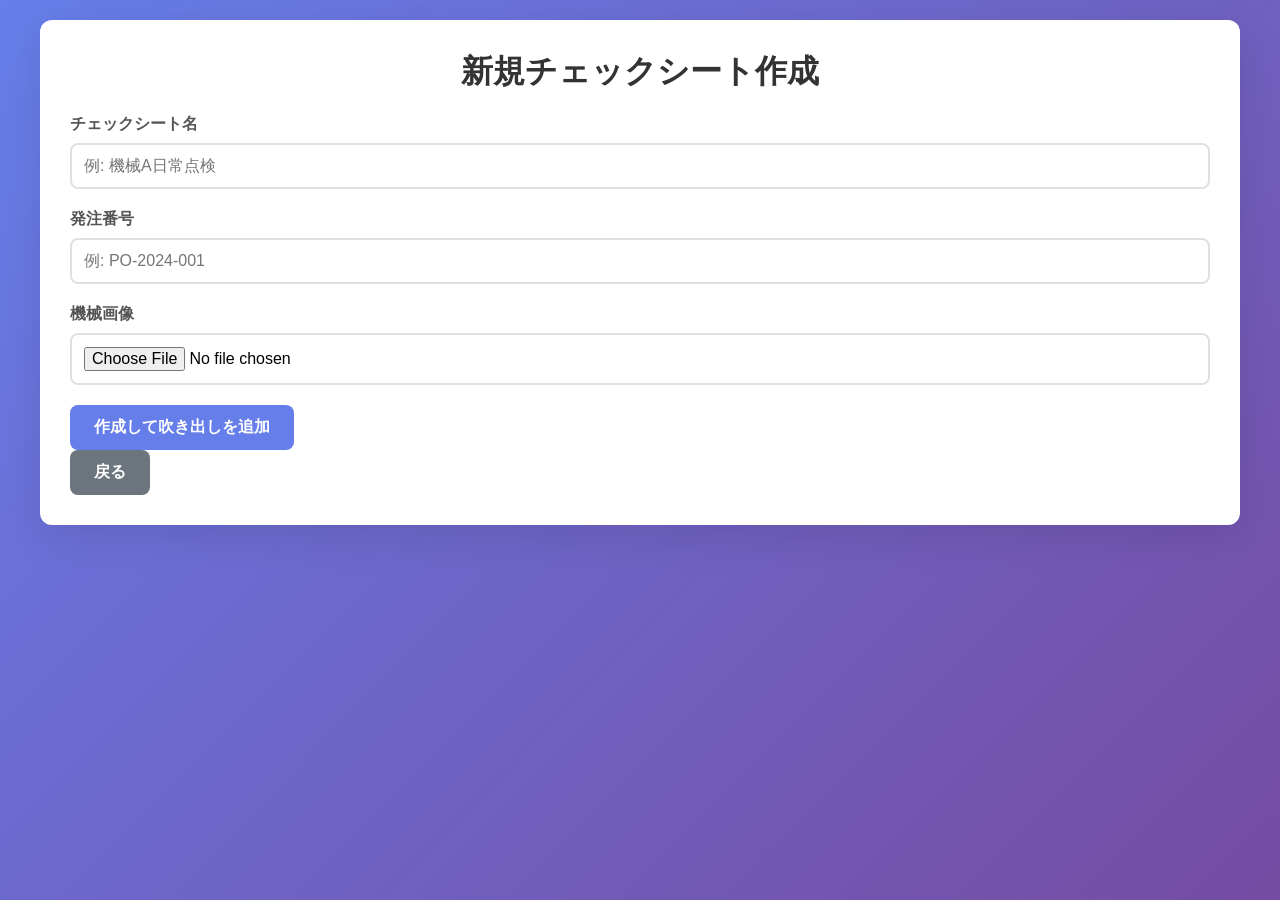
<file: templates/create.html>
<!DOCTYPE html>
<html lang="ja">
<head>
    <meta charset="UTF-8">
    <meta name="viewport" content="width=device-width, initial-scale=1.0">
    <title>チェックシート作成</title>
    <link rel="stylesheet" href="/static/css/style.css">
</head>
<body>
    <div class="container">
        <h1>新規チェックシート作成</h1>
        <form id="create-form" enctype="multipart/form-data">
            <div class="form-group">
                <label for="name">チェックシート名</label>
                <input type="text" id="name" name="name" required placeholder="例: 機械A日常点検">
            </div>
            <div class="form-group">
                <label for="order_number">発注番号</label>
                <input type="text" id="order_number" name="order_number" placeholder="例: PO-2024-001">
            </div>
            <div class="form-group">
                <label for="image">機械画像</label>
                <input type="file" id="image" name="image" accept="image/*" required>
                <div class="preview" id="image-preview"></div>
            </div>
            <button type="submit" class="btn btn-primary">作成して吹き出しを追加</button>
        </form>
        <a href="/" class="btn btn-secondary">戻る</a>
    </div>
    <script src="/static/js/create.js"></script>
</body>
</html>
</file>
<file: static/css/style.css>
* {
    margin: 0;
    padding: 0;
    box-sizing: border-box;
}

body {
    font-family: -apple-system, BlinkMacSystemFont, 'Segoe UI', Roboto, 'Helvetica Neue', Arial, sans-serif;
    background: linear-gradient(135deg, #667eea 0%, #764ba2 100%);
    min-height: 100vh;
    padding: 20px;
}

.container {
    max-width: 1200px;
    margin: 0 auto;
    background: white;
    border-radius: 12px;
    padding: 30px;
    box-shadow: 0 10px 40px rgba(0, 0, 0, 0.1);
}

h1 {
    color: #333;
    margin-bottom: 20px;
    text-align: center;
}

.order-number-section {
    background: #e3f2fd;
    padding: 15px;
    border-radius: 8px;
    margin-bottom: 20px;
    display: flex;
    align-items: center;
    gap: 10px;
    flex-wrap: wrap;
}

.order-number-section label {
    font-weight: 600;
    color: #1976d2;
    white-space: nowrap;
}

.order-number-section input {
    flex: 1;
    min-width: 200px;
    padding: 8px 12px;
    border: 2px solid #bbdefb;
    border-radius: 6px;
    font-size: 14px;
}

.order-number-section input:focus {
    outline: none;
    border-color: #1976d2;
}

.btn-small {
    padding: 8px 16px;
    font-size: 14px;
}

h2 {
    color: #555;
    margin-bottom: 20px;
}

.actions {
    display: flex;
    gap: 10px;
    margin-bottom: 30px;
    justify-content: center;
}

.qr-section {
    display: flex;
    gap: 30px;
    margin-bottom: 30px;
    align-items: center;
    justify-content: center;
    background: #f8f9fa;
    padding: 20px;
    border-radius: 8px;
    flex-wrap: wrap;
}

.qr-code {
    text-align: center;
}

.qr-code img {
    width: 150px;
    height: 150px;
    border: 2px solid #ddd;
    border-radius: 8px;
    padding: 10px;
    background: white;
}

.qr-code p {
    margin-top: 10px;
    font-size: 14px;
    color: #666;
}

.url-info {
    flex: 1;
    min-width: 200px;
}

.url-info p {
    margin: 5px 0;
    color: #555;
}

.url-text {
    font-family: monospace;
    background: white;
    padding: 10px;
    border-radius: 4px;
    border: 1px solid #ddd;
    word-break: break-all;
}

.btn {
    padding: 12px 24px;
    border: none;
    border-radius: 8px;
    cursor: pointer;
    font-size: 16px;
    font-weight: 600;
    text-decoration: none;
    display: inline-block;
    transition: all 0.3s ease;
}

.btn-primary {
    background: #667eea;
    color: white;
}

.btn-primary:hover {
    background: #5568d3;
    transform: translateY(-2px);
}

.btn-secondary {
    background: #6c757d;
    color: white;
}

.btn-secondary:hover {
    background: #5a6268;
}

.btn-success {
    background: #28a745;
    color: white;
}

.btn-success:hover {
    background: #218838;
}

.btn-info {
    background: #17a2b8;
    color: white;
}

.btn-info:hover {
    background: #138496;
}

.btn-warning {
    background: #ffc107;
    color: #333;
}

.btn-warning:hover {
    background: #e0a800;
}

.form-group {
    margin-bottom: 20px;
}

.form-group label {
    display: block;
    margin-bottom: 8px;
    color: #555;
    font-weight: 600;
}

.form-group input[type="text"],
.form-group input[type="file"] {
    width: 100%;
    padding: 12px;
    border: 2px solid #e0e0e0;
    border-radius: 8px;
    font-size: 16px;
    transition: border-color 0.3s ease;
}

.form-group input:focus {
    outline: none;
    border-color: #667eea;
}

.preview {
    margin-top: 15px;
    max-width: 100%;
}

.preview img {
    max-width: 100%;
    border-radius: 8px;
    box-shadow: 0 4px 12px rgba(0, 0, 0, 0.1);
}

.image-container {
    position: relative;
    display: inline-block;
    width: 100%;
    margin-bottom: 20px;
}

.image-container img {
    max-width: 100%;
    border-radius: 8px;
    cursor: crosshair;
    height: auto;
}

@media (min-width: 769px) {
    .image-container img {
        min-height: 600px;
        max-height: 800px;
        object-fit: contain;
    }
}

#hotspots-layer {
    position: absolute;
    top: 0;
    left: 0;
    width: 100%;
    height: 100%;
    pointer-events: none;
}

.hotspot {
    position: absolute;
    width: 60px;
    height: 60px;
    background: #667eea;
    border: 3px solid white;
    border-radius: 8px;
    cursor: pointer;
    pointer-events: auto;
    display: flex;
    align-items: center;
    justify-content: center;
    color: white;
    font-weight: bold;
    font-size: 16px;
    box-shadow: 0 4px 12px rgba(0, 0, 0, 0.3);
    transition: all 0.3s ease;
    transform: translate(-50%, -50%);
}

.hotspot:hover {
    transform: translate(-50%, -50%) scale(1.1);
    background: #5568d3;
}

.hotspot.checked {
    background: #28a745;
}

.hotspot-checkbox {
    width: 32px;
    height: 32px;
    cursor: pointer;
    accent-color: white;
    position: absolute;
    z-index: 1;
}

.list-checkbox {
    width: 32px;
    height: 32px;
    cursor: pointer;
    margin-right: 15px;
    accent-color: #667eea;
}

.checkbox-number {
    position: absolute;
    font-size: 12px;
    font-weight: bold;
    color: white;
    pointer-events: none;
    z-index: 11;
    transform: translate(-50%, -50%);
}

.hotspot-number {
    position: absolute;
    top: -10px;
    right: -10px;
    font-size: 18px;
    font-weight: bold;
    color: black;
    background: white;
    width: 24px;
    height: 24px;
    border-radius: 50%;
    display: flex;
    align-items: center;
    justify-content: center;
    pointer-events: none;
    z-index: 5;
    box-shadow: 0 2px 4px rgba(0, 0, 0, 0.3);
}

.hotspot-popup {
    position: absolute;
    background: white;
    padding: 15px;
    border-radius: 8px;
    box-shadow: 0 4px 20px rgba(0, 0, 0, 0.2);
    z-index: 1000;
    min-width: 200px;
    transform: translate(-50%, -120%);
}

.hotspot-popup input {
    width: 100%;
    padding: 8px;
    margin-bottom: 10px;
    border: 1px solid #ddd;
    border-radius: 4px;
}

.hotspot-popup button {
    padding: 6px 12px;
    margin-right: 5px;
    border: none;
    border-radius: 4px;
    cursor: pointer;
}

.controls {
    display: flex;
    gap: 10px;
    flex-wrap: wrap;
    margin-bottom: 20px;
    justify-content: center;
}

.hotspot-list {
    margin-top: 20px;
}

.check-records {
    margin-top: 30px;
    background: #f8f9fa;
    padding: 20px;
    border-radius: 8px;
}

.check-records h2 {
    margin-bottom: 15px;
    color: #333;
}

.records-filter {
    background: #f8f9fa;
    padding: 20px;
    border-radius: 8px;
    margin-bottom: 30px;
    display: flex;
    gap: 10px;
    align-items: center;
    flex-wrap: wrap;
}

.records-filter label {
    font-weight: 600;
    color: #333;
}

.records-filter input {
    flex: 1;
    min-width: 200px;
    padding: 10px;
    border: 1px solid #ddd;
    border-radius: 4px;
    font-size: 14px;
}

.checksheet-records {
    background: white;
    padding: 20px;
    border-radius: 8px;
    margin-bottom: 20px;
    box-shadow: 0 2px 4px rgba(0,0,0,0.1);
}

.checksheet-records h3 {
    margin-bottom: 15px;
    color: #333;
}

.checksheet-records .btn {
    margin-bottom: 15px;
}

.records-table {
    width: 100%;
    border-collapse: collapse;
    background: white;
    border-radius: 8px;
    overflow: hidden;
}

.records-table thead {
    background: #667eea;
    color: white;
}

.records-table th,
.records-table td {
    padding: 12px;
    text-align: left;
    border-bottom: 1px solid #ddd;
}

.records-table th {
    font-weight: 600;
}

.records-table tbody tr:hover {
    background: #f0f0f0;
}

.records-table tbody tr:last-child td {
    border-bottom: none;
}

.hotspot-item {
    display: flex;
    align-items: center;
    padding: 10px;
    background: #f8f9fa;
    border-radius: 8px;
    margin-bottom: 10px;
}

.hotspot-item .number {
    width: 30px;
    height: 30px;
    background: #667eea;
    color: white;
    border-radius: 50%;
    display: flex;
    align-items: center;
    justify-content: center;
    margin-right: 10px;
    font-weight: bold;
}

.hotspot-item .text {
    flex: 1;
}

.hotspot-item .case-number {
    font-size: 12px;
    color: #666;
    min-width: 80px;
}

.hotspot-item .delete-btn {
    background: #dc3545;
    color: white;
    border: none;
    padding: 5px 10px;
    border-radius: 4px;
    cursor: pointer;
}

#list-content {
    display: grid;
    grid-template-columns: repeat(auto-fill, minmax(250px, 1fr));
    gap: 20px;
}

.checksheet-card {
    background: #f8f9fa;
    padding: 20px;
    border-radius: 8px;
    transition: all 0.3s ease;
    position: relative;
}

.card-content {
    cursor: pointer;
}

.card-content:hover {
    opacity: 0.8;
}

.checksheet-card:hover {
    transform: translateY(-5px);
    box-shadow: 0 8px 20px rgba(0, 0, 0, 0.1);
}

.checksheet-card h3 {
    color: #333;
    margin-bottom: 10px;
}

.checksheet-card p {
    color: #666;
    font-size: 14px;
}

.checksheet-card .delete-btn {
    position: absolute;
    top: 10px;
    right: 10px;
    background: #dc3545;
    color: white;
    border: none;
    padding: 5px 10px;
    border-radius: 4px;
    cursor: pointer;
    font-size: 12px;
    transition: background 0.3s ease;
}

.checksheet-card .delete-btn:hover {
    background: #c82333;
}

@media (max-width: 768px) {
    .container {
        padding: 15px;
    }
    
    body {
        padding: 10px;
    }
    
    h1 {
        font-size: 20px;
        margin-bottom: 15px;
    }
    
    .order-number-section {
        flex-direction: column;
        align-items: stretch;
        gap: 8px;
    }
    
    .order-number-section label {
        margin-bottom: 5px;
    }
    
    .order-number-section input {
        min-width: auto;
        width: 100%;
    }
    
    .controls {
        flex-direction: column;
        gap: 8px;
    }
    
    .btn {
        width: 100%;
        padding: 14px 20px;
        font-size: 16px;
    }
    
    .actions {
        flex-direction: column;
    }
    
    .image-container {
        margin-bottom: 15px;
    }
    
    .hotspot {
        width: 50px;
        height: 50px;
        font-size: 14px;
    }
    
    .hotspot-checkbox {
        width: 28px;
        height: 28px;
    }
    
    .hotspot-number {
        font-size: 14px;
        width: 20px;
        height: 20px;
        top: -8px;
        right: -8px;
    }
    
    .list-checkbox {
        width: 28px;
        height: 28px;
    }
    
    .hotspot-item {
        flex-wrap: wrap;
        padding: 8px;
        gap: 8px;
    }
    
    .hotspot-item .number {
        width: 28px;
        height: 28px;
        font-size: 14px;
    }
    
    .hotspot-item .text {
        font-size: 14px;
        width: 100%;
    }
    
    .hotspot-case-number {
        width: 100%;
        min-width: auto;
    }
    
    .hotspot-item .delete-btn {
        width: 100%;
        padding: 8px;
    }
    
    .qr-section {
        flex-direction: column;
        text-align: center;
    }
    
    .qr-code img {
        width: 120px;
        height: 120px;
    }
    
    .records-filter {
        flex-direction: column;
        align-items: stretch;
    }
    
    .records-filter input {
        width: 100%;
        min-width: auto;
    }
    
    .records-table {
        font-size: 12px;
    }
    
    .records-table th,
    .records-table td {
        padding: 8px 4px;
    }
    
    #list-content {
        grid-template-columns: 1fr;
    }
    
    .checksheet-card {
        padding: 15px;
    }
}

@media (max-width: 480px) {
    .container {
        padding: 10px;
    }
    
    h1 {
        font-size: 18px;
    }
    
    .hotspot {
        width: 45px;
        height: 45px;
        font-size: 12px;
    }
    
    .hotspot-checkbox {
        width: 24px;
        height: 24px;
    }
    
    .hotspot-number {
        font-size: 12px;
        width: 18px;
        height: 18px;
    }
    
    .list-checkbox {
        width: 24px;
        height: 24px;
    }
    
    .hotspot-item .number {
        width: 24px;
        height: 24px;
        font-size: 12px;
    }
    
    .btn {
        padding: 12px 16px;
        font-size: 14px;
    }
}
</file>
